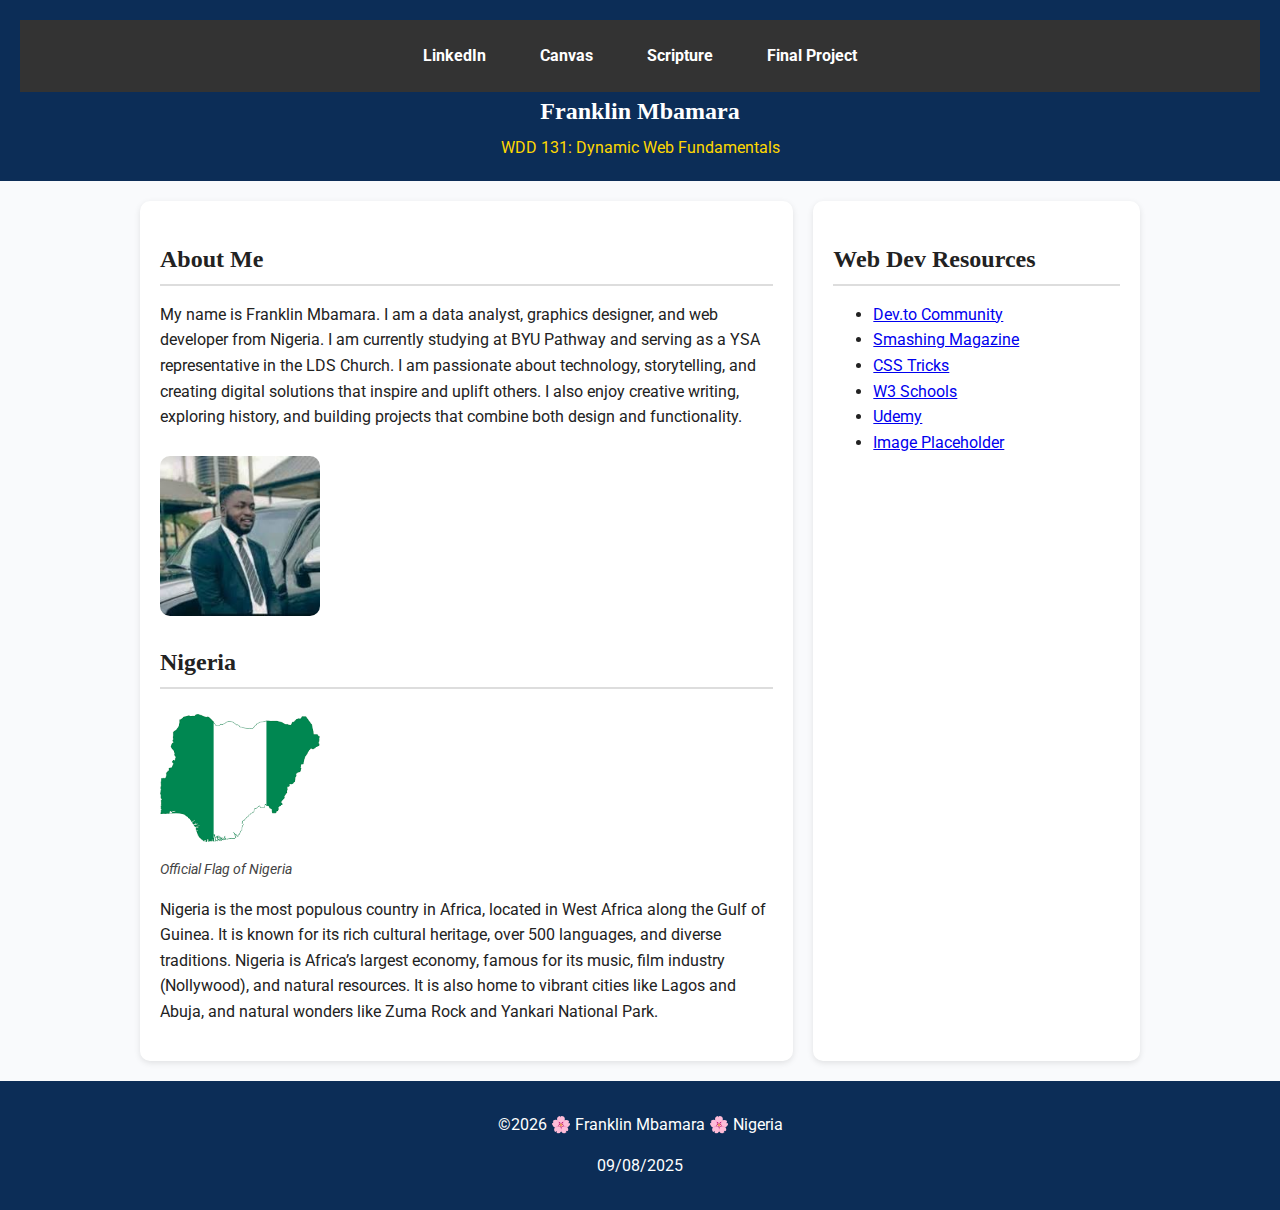
<file: index.html>
<!DOCTYPE html>
<html lang="en">
<head>
  <meta charset="UTF-8">
  <meta name="viewport" content="width=device-width, initial-scale=1.0">
  <meta name="description" content="Franklin Mbamara's WDD 131: Dynamic Web Fundamentals course page. Explore his journey in web development, projects, and insights.">
  <meta name="author" content="Franklin Mbamara">
  <title>WDD 131: Dynamic Web Fundamentals - Franklin Mbamara</title>
  <link rel="stylesheet" href="styles/base.css">
  <link rel="preconnect" href="https://fonts.googleapis.com">
  <link rel="preconnect" href="https://fonts.gstatic.com" crossorigin>
  <link href="https://fonts.googleapis.com/css2?family=Roboto:wght@400;700&display=swap" rel="stylesheet">
  <script src="scripts/getdates.js" defer></script>
</head>
<body>

  <header>
    <nav>
      <a href="https://ng.linkedin.com/in/frankmba" target="_blank">LinkedIn</a>
      <a href="#">Canvas</a>
      <a href="https://www.churchofjesuschrist.org/study/scriptures/bofm/ether/12?lang=eng#note37b" target="_blank">Scripture</a>
      <a href="#">Final Project</a>
    </nav>
    <h1>Franklin Mbamara</h1>
    <span id="course-title">WDD 131: Dynamic Web Fundamentals</span>
  </header>

  <main>
    <section class="about">
      <h2>About Me</h2>
      <p>
        My name is Franklin Mbamara. I am a data analyst, graphics designer, and web developer from Nigeria.  
        I am currently studying at BYU Pathway and serving as a YSA representative in the LDS Church.  
        I am passionate about technology, storytelling, and creating digital solutions that inspire and uplift others.  
        I also enjoy creative writing, exploring history, and building projects that combine both design and functionality.
      </p>
      <img src="images/Frankc.jpeg" alt="Franklin Mbamara">
      <div class="location">
        <h2>Nigeria</h2>
        <img src="images/nigeria.png" alt="Flag of Nigeria">
        <p class="flag-caption">Official Flag of Nigeria</p>
        <p>
          Nigeria is the most populous country in Africa, located in West Africa along the Gulf of Guinea.  
          It is known for its rich cultural heritage, over 500 languages, and diverse traditions.  
          Nigeria is Africa’s largest economy, famous for its music, film industry (Nollywood), and natural resources.  
          It is also home to vibrant cities like Lagos and Abuja, and natural wonders like Zuma Rock and Yankari National Park.
        </p>
      </div>
    </section>

    <aside>
      <h2>Web Dev Resources</h2>
      <ul>
        <li><a href="https://dev.to" target="_blank">Dev.to Community</a></li>
        <li><a href="https://smashingmagazine.com" target="_blank">Smashing Magazine</a></li>
        <li><a href="https://css-tricks.com" target="_blank">CSS Tricks</a></li>
        <li><a href="https://www.w3schools.com" target="_blank">W3 Schools</a></li>
        <li><a href="https://udemy.com" target="_blank">Udemy</a></li>
        <li><a href="https://placeholder.com" target="_blank">Image Placeholder</a></li>
      </ul>
    </aside>
  </main>

  <footer>
     <p>&copy; <span id="currentyear"> 2025</span> Franklin Mbamara, Nigeria</p>
     <p id="lastModified"> 09/08/2025 </p>
  </footer>

</body>
</html>
</file>
<file: styles/base.css>
/* Google Fonts */
body {
  font-family: 'Roboto', sans-serif;
  margin: 0;
  background: #f9fafc;
  color: #222;
  line-height: 1.6;
}

/* Header */
header {
  background: #0c2d57;
  color: #fff;
  padding: 20px;
  text-align: center;
}

header h1 {
  margin: 0;
  font-size: 1.5rem;
  font-family: 'Playfair Display', serif;
}

header span {
  color: #ffd700;
  display: block; /* centers the span text */
  margin-top: 5px;
}

/* Navigation */
nav {
  background: #333;
  display: flex;
  justify-content: center;
  gap: 30px;
  padding: 15px;
}

nav a {
  color: #fff;
  text-decoration: none;
  font-weight: bold;
  padding: 8px 12px;
  transition: all 0.3s ease;
}

nav a:hover {
  background: #ffd700;
  color: #333;
  border-radius: 5px;
}

/* Main Layout */
main {
  max-width: 1000px;
  margin: 20px auto;
  display: grid;
  grid-template-columns: 2fr 1fr;
  gap: 20px;
  padding: 0 20px;
}

section, aside {
  background: #fff;
  padding: 20px;
  border-radius: 10px;
  box-shadow: 0px 2px 6px rgba(0,0,0,0.1);
}

h2 {
  border-bottom: 2px solid #ddd;
  padding-bottom: 5px;
  margin-bottom: 15px;
  font-family: 'Playfair Display', serif;
}

/* About Section */
.about img {
  max-width: 160px;
  border-radius: 10px;
  margin-top: 10px;
}

.location {
  margin-top: 20px;
}

.flag-info {
  display: flex;
  align-items: flex-start;
  gap: 15px;
}

.flag-info img {
  width: 120px;
  border: 1px solid #ddd;
}

.flag-caption {
  font-size: 0.9rem;
  font-style: italic;
  color: #444;
  margin-top: 8px;
}

/* Footer */
footer {
  background: #0c2d57;
  color: #fff;
  text-align: center;
  padding: 15px;
  margin-top: 20px;
}

footer small {
  display: block;
  margin-top: 5px;
  color: #ffd700;
}
</file>
